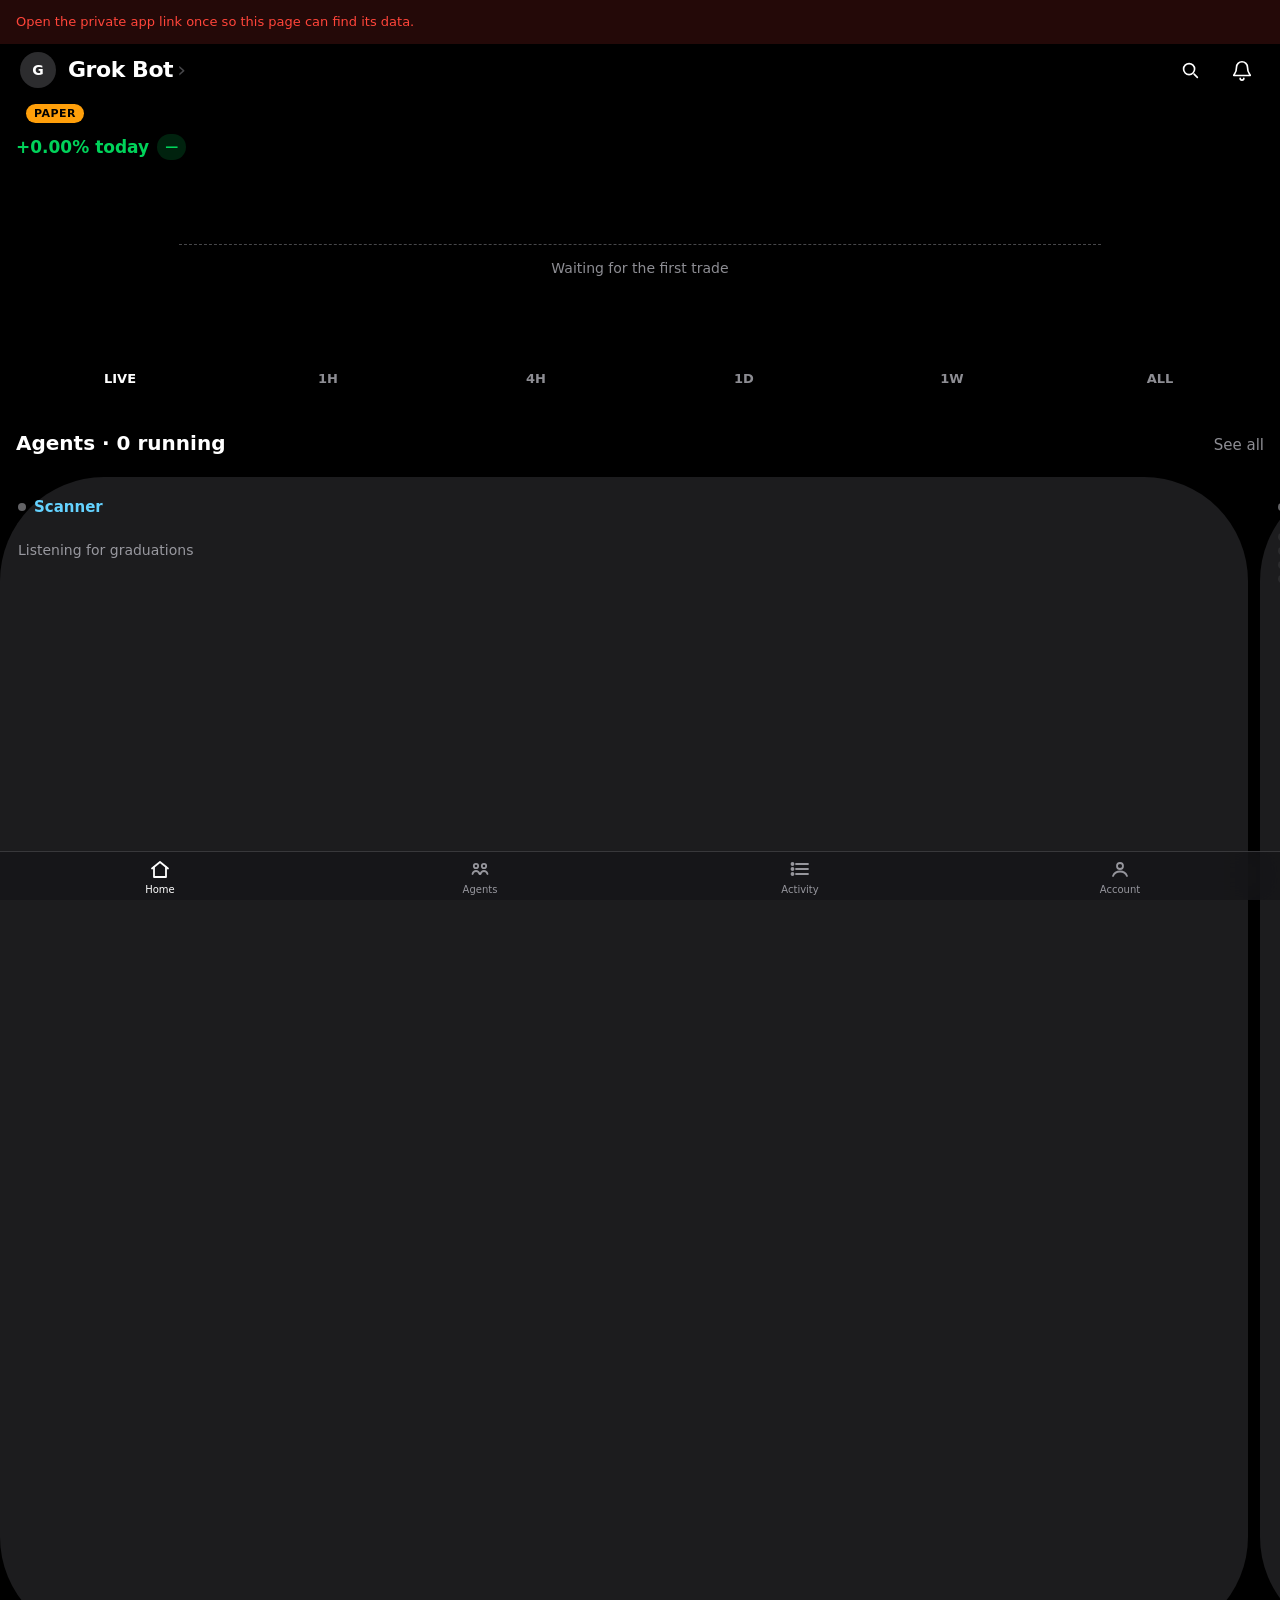
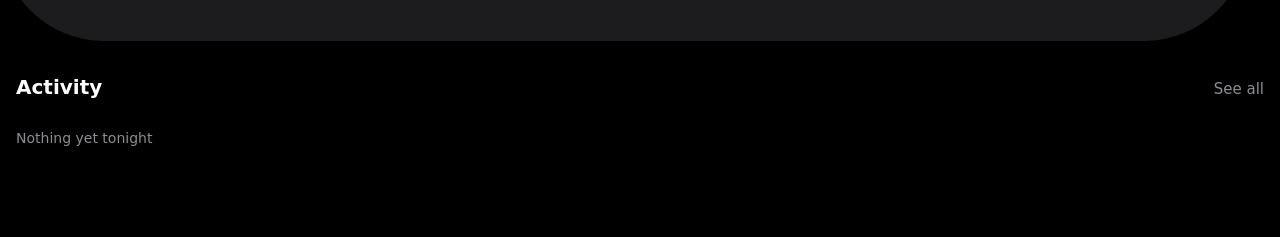
<file: index.html>
<!doctype html>
<html lang="en">
<head>
  <meta charset="utf-8"/>
  <meta name="viewport" content="width=device-width, initial-scale=1, viewport-fit=cover"/>
  <meta name="apple-mobile-web-app-capable" content="yes"/>
  <meta name="mobile-web-app-capable" content="yes"/>
  <meta name="apple-mobile-web-app-status-bar-style" content="black"/>
  <meta name="apple-mobile-web-app-title" content="Grok Bot"/>
  <meta name="theme-color" content="#000000"/>
  <link rel="manifest" href="manifest.json"/>
  <link rel="apple-touch-icon" href="icons/icon-192.png"/>
  <title>Grok Bot</title>
  <link rel="stylesheet" href="app.css"/>
</head>
<body>
  <div id="app" class="app">
    <div id="error-bar" class="error-bar" hidden></div>
    <div id="view" class="view"></div>
    <nav id="tabbar" class="tabbar" hidden></nav>
    <div id="modal-root"></div>
    <div id="toast" class="toast" hidden></div>
  </div>
  <script src="chart.js"></script>
  <script src="app.js"></script>
</body>
</html>
</file>
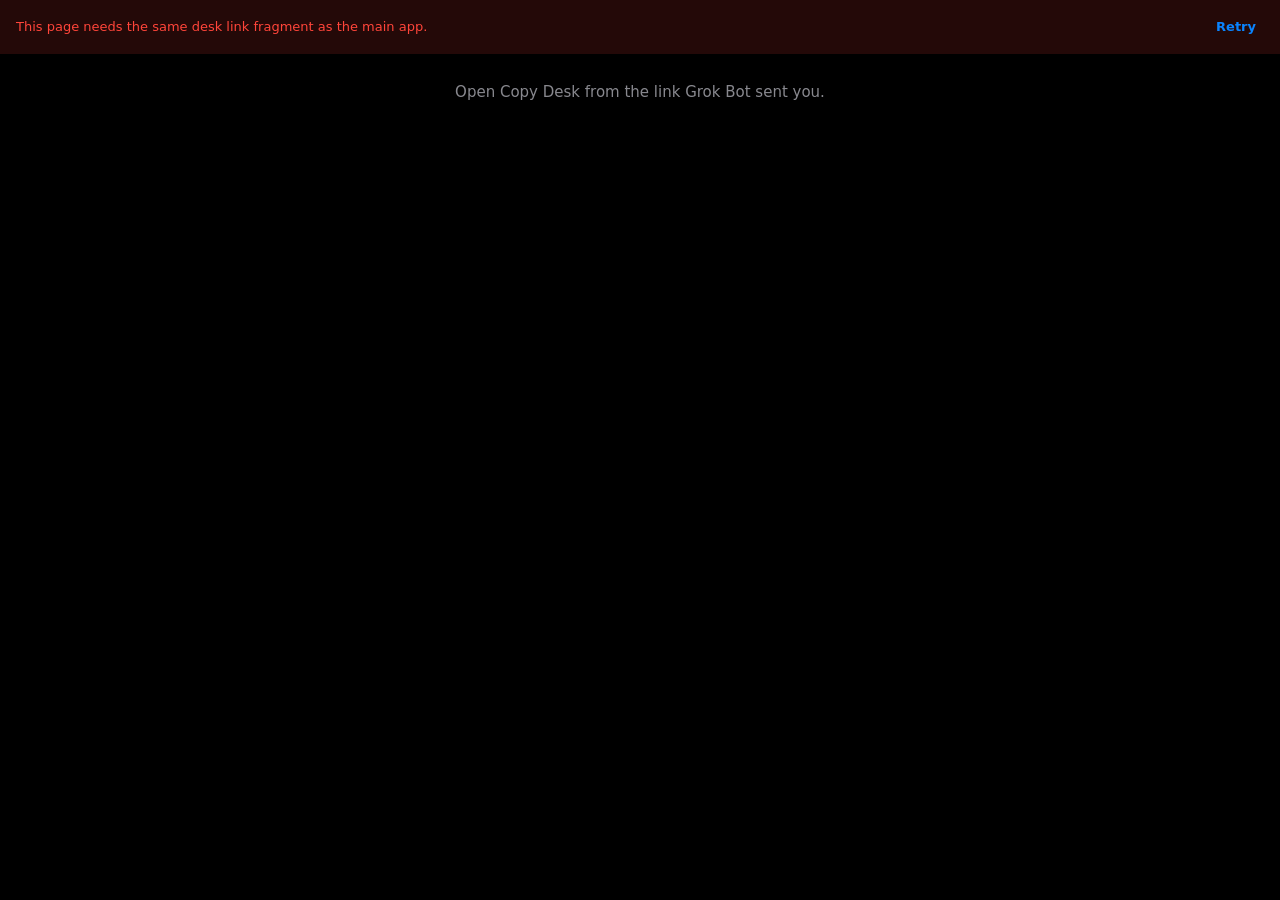
<file: copy/index.html>
<!doctype html>
<html lang="en">
<head>
  <meta charset="utf-8"/>
  <meta name="viewport" content="width=device-width, initial-scale=1, viewport-fit=cover"/>
  <meta name="apple-mobile-web-app-capable" content="yes"/>
  <meta name="mobile-web-app-capable" content="yes"/>
  <meta name="apple-mobile-web-app-status-bar-style" content="black"/>
  <meta name="apple-mobile-web-app-title" content="Copy Desk"/>
  <meta name="theme-color" content="#000000"/>
  <title>Copy Desk</title>
  <link rel="stylesheet" href="app.css"/>
</head>
<body>
  <div id="app" class="app">
    <div id="banners" class="banners"></div>
    <div id="error-bar" class="error-bar" hidden></div>
    <div id="view" class="view"></div>
    <canvas id="confetti" class="confetti" hidden></canvas>
  </div>
  <script src="chart.js"></script>
  <script src="app.js"></script>
</body>
</html>
</file>
<file: app.css>
:root {
  --bg: #000;
  --text: #fff;
  --secondary: rgba(235, 235, 245, 0.6);
  --tertiary: rgba(235, 235, 245, 0.3);
  --sep: rgba(84, 84, 88, 0.55);
  --card: #1c1c1e;
  --card2: #2c2c2e;
  --green: #00d35a;
  --red: #ff453a;
  --orange: #ff9f0a;
  --cyan: #64d2ff;
  --blue: #0a84ff;
  --yellow: #ffd60a;
  --pink: #ff6b9a;
  --gutter: 16px;
  --font-text: "SF Pro Text", -apple-system, BlinkMacSystemFont, system-ui, sans-serif;
  --font-display: "SF Pro Display", -apple-system, BlinkMacSystemFont, system-ui, sans-serif;
  --font-mono: "SF Mono", ui-monospace, Menlo, "SF Mono", monospace;
  --tab-h: 49px;
  --nav-h: 52px;
}

html, body {
  margin: 0;
  padding: 0;
  background: var(--bg);
  color: var(--text);
  font-family: var(--font-text);
  font-size: 16px;
  line-height: 1.35;
  min-height: 100%;
  -webkit-text-size-adjust: 100%;
}

html, body, button, input, select, textarea {
  font-variant-numeric: tabular-nums;
}

* { box-sizing: border-box; -webkit-tap-highlight-color: transparent; }

button, input, select { font: inherit; color: inherit; }

.app {
  min-height: 100dvh;
  padding-top: env(safe-area-inset-top);
  background: var(--bg);
}

.view {
  padding-bottom: calc(var(--tab-h) + env(safe-area-inset-bottom) + 16px);
}

.view.detail {
  padding-bottom: calc(24px + env(safe-area-inset-bottom));
}

/* error */
.error-bar {
  background: rgba(255, 69, 58, 0.14);
  color: var(--red);
  font-size: 13px;
  line-height: 1.3;
  padding: 10px var(--gutter);
  min-height: 44px;
  display: flex;
  align-items: center;
}
.error-bar[hidden] { display: none; }

/* navbar */
.navbar {
  display: flex;
  align-items: center;
  gap: 8px;
  padding: 4px var(--gutter);
  min-height: var(--nav-h);
}
.navbar .title {
  flex: 1;
  font-family: var(--font-display);
  font-weight: 600;
  font-size: 22px;
  letter-spacing: -0.02em;
  display: flex;
  align-items: center;
  gap: 4px;
}
.navbar .title .chev { color: var(--tertiary); font-weight: 500; }
.icon-btn {
  width: 44px;
  height: 44px;
  border: 0;
  background: transparent;
  color: var(--text);
  border-radius: 22px;
  display: inline-flex;
  align-items: center;
  justify-content: center;
  padding: 0;
  position: relative;
  cursor: pointer;
}
.icon-btn svg { width: 22px; height: 22px; }
.avatar-btn {
  width: 36px;
  height: 36px;
  border-radius: 50%;
  background: var(--card2);
  color: #fff;
  font-weight: 600;
  font-size: 14px;
  border: 0;
  margin: 4px;
  cursor: pointer;
}
.bell-dot {
  position: absolute;
  top: 10px;
  right: 10px;
  width: 8px;
  height: 8px;
  border-radius: 50%;
  background: var(--green);
}

/* PAPER badge */
.paper-pill {
  display: inline-flex;
  align-items: center;
  justify-content: center;
  background: var(--orange);
  color: #000;
  font-size: 11px;
  font-weight: 700;
  letter-spacing: 0.04em;
  padding: 3px 8px;
  border-radius: 999px;
  line-height: 1.2;
  vertical-align: middle;
}

/* home balance */
.home-hero {
  padding: 8px var(--gutter) 0;
}
.balance-row {
  display: flex;
  align-items: flex-start;
  gap: 10px;
}
.odo {
  font-family: var(--font-display);
  font-weight: 600;
  font-size: clamp(66px, 18vw, 84px);
  line-height: 1;
  letter-spacing: -0.03em;
  display: flex;
  align-items: flex-start;
  font-variant-numeric: tabular-nums;
}
.odo-prefix { margin-right: 1px; }
.odo-col {
  display: inline-block;
  height: 1em;
  overflow: hidden;
  position: relative;
  width: 0.62em;
}
.odo-col.sym { width: 0.32em; overflow: visible; }
.odo-strip {
  display: block;
  transition: transform 600ms ease-out;
}
.odo-strip span {
  display: block;
  height: 1em;
  line-height: 1;
}
.home-meta {
  display: flex;
  align-items: center;
  gap: 8px;
  margin-top: 10px;
  min-height: 28px;
}
.today-pct {
  font-size: 17px;
  font-weight: 600;
  font-variant-numeric: tabular-nums;
}
.today-pct.up { color: var(--green); }
.today-pct.down { color: var(--red); }
.mult-pill {
  background: rgba(0, 211, 90, 0.16);
  color: var(--green);
  border-radius: 999px;
  padding: 4px 8px;
  font-size: 13px;
  font-weight: 600;
}

/* chart */
.chart-wrap {
  position: relative;
  height: 176px;
  margin: 12px 0 4px;
}
.chart-wrap canvas {
  width: 100%;
  height: 100%;
  display: block;
}
.chart-empty[hidden] { display: none !important; }
.chart-empty {
  position: absolute;
  inset: 0;
  display: flex;
  flex-direction: column;
  align-items: center;
  justify-content: center;
  color: var(--secondary);
  font-size: 14px;
  pointer-events: none;
}
.chart-empty .dash {
  width: 72%;
  border-top: 1px dashed var(--tertiary);
  margin-bottom: 14px;
}

.range-switch {
  display: flex;
  padding: 4px var(--gutter);
  gap: 0;
}
.range-switch button {
  flex: 1;
  height: 44px;
  border: 0;
  background: transparent;
  color: var(--secondary);
  font-size: 13px;
  font-weight: 600;
  cursor: pointer;
}
.range-switch button.on {
  color: var(--text);
}

/* sections */
.section-h {
  display: flex;
  align-items: baseline;
  justify-content: space-between;
  padding: 18px var(--gutter) 10px;
}
.section-h h2 {
  margin: 0;
  font-size: 20px;
  font-family: var(--font-display);
  font-weight: 600;
}
.section-h .link, .section-h button.linkish {
  background: none;
  border: 0;
  color: var(--secondary);
  font-size: 15px;
  cursor: pointer;
  min-height: 44px;
  padding: 0 0 0 12px;
}

/* carousel */
.carousel {
  display: flex;
  gap: 12px;
  overflow-x: auto;
  scroll-snap-type: x mandatory;
  -webkit-overflow-scrolling: touch;
  padding: 0 var(--gutter) 8px;
  scrollbar-width: none;
}
.carousel::-webkit-scrollbar { display: none; }
.agent-card {
  flex: 0 0 calc(100vw - 32px);
  width: calc(100vw - 32px);
  aspect-ratio: 504 / 470;
  background: var(--card);
  border-radius: calc(42 * (100vw - 32px) / 504);
  scroll-snap-align: start;
  padding: 20px 18px 16px;
  display: flex;
  flex-direction: column;
  min-height: 0;
}
.agent-card h3 {
  margin: 0;
  font-size: 15px;
  font-weight: 600;
  display: flex;
  align-items: center;
  gap: 8px;
}
.agent-card .sub {
  margin: 4px 0 12px;
  color: var(--secondary);
  font-size: 13px;
}
.agent-card .body { flex: 1; min-height: 0; overflow: hidden; }
.accent-scanner { color: var(--cyan); }
.accent-auditor { color: var(--text); }
.accent-analyst { color: var(--yellow); }
.accent-executor { color: var(--green); }
.accent-risk { color: var(--pink); }

.status-dot {
  width: 8px;
  height: 8px;
  border-radius: 50%;
  background: #636366;
  display: inline-block;
}
.status-dot.running { background: var(--green); }
.status-dot.paused { background: var(--orange); }
.status-dot.idle { background: #636366; }

/* scanner feed */
.feed { display: flex; flex-direction: column; gap: 8px; }
.feed-row {
  display: flex;
  justify-content: space-between;
  gap: 10px;
  font-size: 14px;
}
.feed-row .sym { font-weight: 600; }
.feed-row.killed .sym {
  color: var(--tertiary);
  text-decoration: line-through;
  text-decoration-color: var(--red);
}
.feed-row .reason { color: var(--red); font-size: 12px; text-align: right; }
.feed-row.passed .go { color: var(--cyan); font-size: 13px; }
.empty-inline { color: var(--secondary); font-size: 14px; padding-top: 8px; }

/* layer strips 4x2 */
.strips {
  display: grid;
  grid-template-columns: 1fr 1fr;
  gap: 6px 8px;
}
.strip {
  height: 8px;
  border-radius: 4px;
  background: var(--card2);
}
.strip.pass { background: var(--green); }
.strip.fail { background: var(--red); }
.auditor-status { margin-top: 12px; font-size: 16px; font-weight: 600; }
.auditor-status.fail { color: var(--red); }
.auditor-status.ok { color: var(--green); }
.muted { color: var(--secondary); font-size: 13px; }

/* score ring */
.score-wrap {
  display: flex;
  align-items: center;
  gap: 16px;
  margin-top: 8px;
}
.score-wrap canvas { width: 96px; height: 96px; }
.score-num {
  font-family: var(--font-display);
  font-size: 36px;
  font-weight: 600;
  letter-spacing: -0.02em;
}

/* executor bar */
.exec-line { font-size: 22px; font-weight: 600; margin: 8px 0; }
.bar {
  height: 8px;
  background: var(--card2);
  border-radius: 4px;
  overflow: hidden;
  margin: 12px 0 8px;
}
.bar > i {
  display: block;
  height: 100%;
  background: var(--green);
  width: 0;
}
.exec-state { color: var(--green); font-weight: 600; }

/* pills */
.pill {
  display: inline-flex;
  align-items: center;
  min-height: 24px;
  padding: 3px 8px;
  border-radius: 7px;
  font-family: var(--font-mono);
  font-size: 12px;
  font-weight: 600;
}
.pill.red { background: rgba(255, 69, 58, 0.16); color: var(--red); }
.pill.green { background: rgba(0, 211, 90, 0.16); color: var(--green); }
.pill-row { display: flex; gap: 8px; flex-wrap: wrap; margin-top: 12px; }

/* activity rows */
.rows { padding: 0 var(--gutter); }
.row {
  display: flex;
  align-items: center;
  gap: 12px;
  min-height: 64px;
  padding: 10px 0;
  border-bottom: 0.5px solid var(--sep);
  background: transparent;
  border-left: 0;
  border-right: 0;
  border-top: 0;
  width: 100%;
  text-align: left;
  cursor: pointer;
  color: inherit;
}
.row .mid { flex: 1; min-width: 0; }
.row .ttl { font-size: 16px; font-weight: 600; }
.row .sub { color: var(--secondary); font-size: 13px; margin-top: 2px; }
.row .rhs {
  text-align: right;
  font-weight: 600;
  font-size: 15px;
  font-variant-numeric: tabular-nums;
}
.row .rhs.up { color: var(--green); }
.row .rhs.down { color: var(--red); }
.row .rhs.skip { color: var(--secondary); font-weight: 500; }

/* tab bar */
.tabbar {
  position: fixed;
  left: 0; right: 0; bottom: 0;
  height: calc(var(--tab-h) + env(safe-area-inset-bottom));
  padding-bottom: env(safe-area-inset-bottom);
  display: flex;
  background: rgba(22, 22, 24, 0.72);
  -webkit-backdrop-filter: saturate(180%) blur(20px);
  backdrop-filter: saturate(180%) blur(20px);
  border-top: 0.5px solid var(--sep);
  z-index: 20;
}
.tabbar[hidden] { display: none; }
.tabbar button {
  flex: 1;
  height: var(--tab-h);
  border: 0;
  background: transparent;
  color: var(--secondary);
  display: flex;
  flex-direction: column;
  align-items: center;
  justify-content: center;
  gap: 2px;
  font-size: 10px;
  cursor: pointer;
}
.tabbar button.on { color: var(--text); }
.tabbar button svg { width: 24px; height: 24px; }

/* agents tab */
.page-pad { padding: 0 var(--gutter) 24px; }
.page-title {
  font-family: var(--font-display);
  font-size: 34px;
  font-weight: 700;
  letter-spacing: -0.03em;
  margin: 8px var(--gutter) 16px;
}
.agent-full {
  background: var(--card);
  border-radius: 16px;
  padding: 16px;
  margin-bottom: 12px;
}
.agent-full .head {
  display: flex;
  align-items: center;
  gap: 10px;
  min-height: 44px;
}
.agent-full .head h3 { margin: 0; flex: 1; font-size: 18px; }
.agent-full .count { color: var(--secondary); font-size: 13px; }
.decisions { margin-top: 8px; }
.dec {
  display: flex;
  gap: 8px;
  padding: 10px 0;
  border-top: 0.5px solid var(--sep);
  font-size: 13px;
  min-height: 44px;
  align-items: flex-start;
}
.dec time { color: var(--tertiary); width: 58px; flex-shrink: 0; }
.dec .coin { font-weight: 600; color: var(--blue); text-decoration: none; }
.dec .verdict { font-weight: 600; }
.dec .reason { color: var(--secondary); }
.settings-link {
  display: flex;
  align-items: center;
  min-height: 44px;
  color: var(--blue);
  background: none;
  border: 0;
  padding: 0;
  cursor: pointer;
  font-size: 15px;
}

/* iOS switch */
.switch {
  width: 51px;
  height: 44px;
  border: 0;
  background: transparent;
  padding: 6.5px 0;
  cursor: pointer;
  position: relative;
}
.switch i {
  display: block;
  width: 51px;
  height: 31px;
  border-radius: 16px;
  background: #39393d;
  position: relative;
  transition: background 180ms ease;
}
.switch i::after {
  content: "";
  position: absolute;
  top: 2px; left: 2px;
  width: 27px; height: 27px;
  border-radius: 50%;
  background: #fff;
  transition: transform 180ms ease;
}
.switch.on i { background: var(--green); }
.switch.on i::after { transform: translateX(20px); }
.switch.locked { opacity: 0.45; }

/* auditor */
.back-nav {
  display: flex;
  align-items: center;
  min-height: var(--nav-h);
  padding: 0 6px;
  gap: 4px;
}
.back-nav button.back {
  min-width: 44px;
  height: 44px;
  border: 0;
  background: transparent;
  color: var(--text);
  font-size: 17px;
  display: inline-flex;
  align-items: center;
  gap: 2px;
  cursor: pointer;
}
.audit-hero { padding: 8px var(--gutter) 12px; }
.audit-hero h1 {
  margin: 0 0 4px;
  font-family: var(--font-display);
  font-size: 28px;
  letter-spacing: -0.02em;
}
.disc-stack {
  position: relative;
  height: 140px;
  margin: 12px 0 20px;
}
.disc {
  position: absolute;
  left: 50%;
  width: 168px;
  height: 36px;
  margin-left: -84px;
  border-radius: 50%;
  background: var(--card2);
  border: 1px solid rgba(84, 84, 88, 0.55);
  display: flex;
  align-items: center;
  justify-content: center;
  font-size: 13px;
  color: var(--secondary);
  transition: background 150ms ease, border-color 150ms ease, color 150ms ease;
}
.disc.pass { background: rgba(0, 211, 90, 0.22); border-color: var(--green); color: var(--green); }
.disc.fail { background: rgba(255, 69, 58, 0.22); border-color: var(--red); color: var(--red); }
.disc.active { border-color: var(--cyan); }
.beam {
  position: absolute;
  left: 50%;
  width: 200px;
  margin-left: -100px;
  height: 2px;
  background: var(--cyan);
  pointer-events: none;
  opacity: 0;
}
.beam.on { opacity: 1; }
.layer-rows { padding: 0 var(--gutter); }
.layer-row {
  display: flex;
  justify-content: space-between;
  gap: 12px;
  padding: 8px 0;
  border-bottom: 0.5px solid var(--sep);
  font-size: 15px;
}
.layer-row .val { color: var(--secondary); text-align: right; }
.layer-row.pass .name { color: var(--green); }
.layer-row.fail .name { color: var(--red); }
.audit-result { padding: 20px var(--gutter) 8px; }
.audit-result h2 { margin: 0 0 6px; font-size: 22px; }
.audit-result.fail h2 { color: var(--red); }
.audit-result.ok h2 { color: var(--green); }
.toggle-row {
  display: flex;
  align-items: center;
  justify-content: space-between;
  padding: 8px var(--gutter);
  min-height: 56px;
  gap: 12px;
}
.fomo-btn {
  display: flex;
  align-items: center;
  justify-content: center;
  margin: 16px var(--gutter) 8px;
  min-height: 52px;
  border-radius: 14px;
  background: #fff;
  color: #000;
  font-weight: 600;
  font-size: 17px;
  text-decoration: none;
}
.fomo-btn[hidden], .fomo-btn.is-hidden { display: none; }

/* coin */
.coin-head { padding: 4px var(--gutter) 8px; }
.coin-head .kicker {
  color: var(--secondary);
  font-size: 13px;
  display: flex;
  align-items: center;
  gap: 8px;
  flex-wrap: wrap;
}
.shield {
  display: inline-flex;
  align-items: center;
  justify-content: center;
  min-width: 44px;
  height: 28px;
  padding: 0 8px;
  border-radius: 8px;
  background: var(--card2);
  color: var(--green);
  font-weight: 700;
  font-size: 13px;
  border: 0;
  cursor: pointer;
}
.coin-head h1 {
  margin: 8px 0 0;
  font-family: var(--font-display);
  font-size: 28px;
  display: flex;
  align-items: center;
  gap: 8px;
}
.px.na { color: var(--tertiary); font-size: 40px; }
.px {
  font-family: var(--font-display);
  font-size: clamp(40px, 12vw, 52px);
  font-weight: 600;
  letter-spacing: -0.03em;
  margin: 8px 0 4px;
}
.since { font-size: 15px; font-weight: 600; }
.since.up { color: var(--green); }
.since.down { color: var(--red); }
.candle-wrap { height: 240px; position: relative; margin: 8px 0 4px; }
.candle-wrap canvas { width: 100%; height: 100%; display: block; }
.stats {
  display: grid;
  grid-template-columns: 1fr 1fr;
  gap: 12px 16px;
  padding: 16px var(--gutter);
}
.stat .lbl { color: var(--secondary); font-size: 12px; }
.stat .num { font-size: 17px; font-weight: 600; margin-top: 2px; }
.pos-card, .exit-card {
  background: var(--card);
  border-radius: 16px;
  margin: 0 var(--gutter) 12px;
  padding: 16px;
}
.pos-card h3, .exit-card h3 {
  margin: 0 0 10px;
  font-size: 15px;
  color: var(--secondary);
  font-weight: 600;
}
.exit-row {
  display: flex;
  justify-content: space-between;
  gap: 10px;
  padding: 8px 0;
  font-size: 15px;
}
.exit-row .k { font-weight: 600; }
.exit-row .v { color: var(--secondary); text-align: right; }

/* account */
.group {
  background: var(--card);
  border-radius: 16px;
  margin: 0 0 16px;
  overflow: hidden;
}
.group .item {
  display: flex;
  align-items: center;
  justify-content: space-between;
  gap: 12px;
  min-height: 52px;
  padding: 8px 16px;
  border-bottom: 0.5px solid var(--sep);
  width: 100%;
  background: transparent;
  border-left: 0; border-right: 0; border-top: 0;
  text-align: left;
  color: inherit;
  font-size: 16px;
  cursor: pointer;
}
.group .item:last-child { border-bottom: 0; }
a.item { text-decoration: none; color: inherit; }
.group .item .rhs { color: var(--secondary); }
.group-title {
  color: var(--secondary);
  font-size: 13px;
  margin: 0 0 8px 4px;
}
.seg {
  display: flex;
  background: var(--card2);
  border-radius: 9px;
  padding: 2px;
}
.seg button {
  min-width: 72px;
  height: 32px;
  border: 0;
  background: transparent;
  color: var(--secondary);
  border-radius: 7px;
  font-size: 13px;
  font-weight: 600;
  cursor: pointer;
}
.seg button.on { background: var(--card); color: var(--text); }
.note {
  color: var(--secondary);
  font-size: 13px;
  padding: 0 4px 16px;
  line-height: 1.4;
}
.setting {
  padding: 12px 16px 14px;
  border-bottom: 0.5px solid var(--sep);
}
.setting:last-child { border-bottom: 0; }
.setting .lab {
  display: flex;
  justify-content: space-between;
  gap: 8px;
  font-size: 14px;
  margin-bottom: 8px;
}
.setting .lab code {
  font-family: var(--font-mono);
  font-size: 12px;
  color: var(--secondary);
}
.setting input[type="range"] {
  width: 100%;
  height: 44px;
  margin: 0;
  accent-color: var(--blue);
}
.setting input[type="number"],
.setting input[type="text"] {
  width: 100%;
  height: 44px;
  border-radius: 10px;
  border: 0;
  background: var(--card2);
  padding: 0 12px;
  margin-top: 4px;
}
.setting input:disabled, .setting input[type="range"]:disabled {
  opacity: 0.85;
}

/* search / sheets */
.sheet {
  position: fixed;
  inset: 0;
  background: var(--bg);
  z-index: 30;
  padding-top: env(safe-area-inset-top);
  display: flex;
  flex-direction: column;
}
.search-bar {
  display: flex;
  align-items: center;
  gap: 8px;
  padding: 8px var(--gutter);
}
.search-bar input {
  flex: 1;
  height: 44px;
  border: 0;
  border-radius: 12px;
  background: var(--card2);
  padding: 0 12px;
}
.search-bar .cancel {
  height: 44px;
  border: 0;
  background: transparent;
  color: var(--blue);
  padding: 0 4px;
  cursor: pointer;
}

/* loading skeletons */
.skel {
  background: var(--card);
  border-radius: 10px;
  animation: pulse 1.2s ease-in-out infinite;
}
@keyframes pulse {
  0%, 100% { opacity: 0.5; }
  50% { opacity: 1; }
}
@media (prefers-reduced-motion: reduce) {
  .skel { animation: none; opacity: 0.7; }
  .odo-strip { transition: none; }
  .disc, .beam, .switch i, .switch i::after { transition: none; }
}

/* modal */
.modal-bg {
  position: fixed;
  inset: 0;
  background: rgba(0,0,0,0.55);
  z-index: 40;
  display: flex;
  align-items: flex-end;
  justify-content: center;
  padding: 16px 16px calc(16px + env(safe-area-inset-bottom));
}
.modal {
  width: 100%;
  max-width: 390px;
  background: var(--card2);
  border-radius: 16px;
  padding: 20px 16px 12px;
}
.modal h3 { margin: 0 0 8px; font-size: 18px; }
.modal p { margin: 0 0 14px; color: var(--secondary); font-size: 14px; }
.modal input {
  width: 100%;
  height: 44px;
  border-radius: 10px;
  border: 0;
  background: var(--card);
  padding: 0 12px;
  margin-bottom: 12px;
}
.modal .btns { display: flex; flex-direction: column; }
.modal .btns button {
  min-height: 48px;
  border: 0;
  background: transparent;
  border-top: 0.5px solid var(--sep);
  cursor: pointer;
  font-size: 17px;
}
.modal .btns button.danger { color: var(--red); font-weight: 600; }
.modal .btns button.primary { color: var(--blue); font-weight: 600; }

.toast {
  position: fixed;
  left: 50%;
  bottom: calc(var(--tab-h) + env(safe-area-inset-bottom) + 16px);
  transform: translateX(-50%);
  background: var(--card2);
  color: #fff;
  padding: 10px 14px;
  border-radius: 12px;
  font-size: 14px;
  z-index: 50;
  max-width: 86vw;
}
.toast[hidden] { display: none; }

.empty-page {
  color: var(--secondary);
  padding: 40px var(--gutter);
  font-size: 16px;
}
</file>
<file: copy/app.css>
:root {
  --bg: #000;
  --text: #fff;
  --secondary: rgba(235, 235, 245, 0.58);
  --tertiary: rgba(235, 235, 245, 0.32);
  --sep: rgba(84, 84, 88, 0.55);
  --card: #1c1c1e;
  --card2: #2c2c2e;
  --green: #00d35a;
  --green2: #32d74b;
  --red: #ff453a;
  --orange: #ff9f0a;
  --blue: #0a84ff;
  --cyan: #64d2ff;
  --purple: #bf5af2;
  --yellow: #ffd60a;
  --pink: #ff375f;
  --gutter: 16px;
  --font-text: "SF Pro Text", -apple-system, BlinkMacSystemFont, system-ui, sans-serif;
  --font-display: "SF Pro Display", -apple-system, BlinkMacSystemFont, system-ui, sans-serif;
}

html, body {
  margin: 0;
  padding: 0;
  background: var(--bg);
  color: var(--text);
  font-family: var(--font-text);
  font-size: 16px;
  line-height: 1.35;
  min-height: 100%;
  -webkit-text-size-adjust: 100%;
}
html, body, button { font-variant-numeric: tabular-nums; }
* { box-sizing: border-box; -webkit-tap-highlight-color: transparent; }
button { font: inherit; color: inherit; }
a { color: inherit; text-decoration: none; }

.app {
  min-height: 100dvh;
  padding-top: env(safe-area-inset-top);
  background: var(--bg);
  position: relative;
}
.view { padding-bottom: calc(28px + env(safe-area-inset-bottom)); }

.error-bar {
  background: rgba(255, 69, 58, 0.14);
  color: var(--red);
  font-size: 13px;
  padding: 10px var(--gutter);
  min-height: 44px;
  display: flex;
  align-items: center;
  justify-content: space-between;
  gap: 10px;
}
.error-bar[hidden] { display: none; }
.error-bar button {
  border: 0;
  background: transparent;
  color: var(--blue);
  font-weight: 600;
  padding: 8px;
}

/* header */
.topbar {
  display: flex;
  align-items: center;
  gap: 6px;
  padding: 6px var(--gutter);
  min-height: 48px;
}
.topbar .title {
  flex: 1;
  font-family: var(--font-display);
  font-weight: 600;
  font-size: 17px;
  letter-spacing: -0.02em;
}
.icon-btn {
  width: 44px;
  height: 44px;
  border: 0;
  background: transparent;
  color: var(--text);
  border-radius: 22px;
  display: inline-flex;
  align-items: center;
  justify-content: center;
  padding: 0;
  cursor: pointer;
}
.icon-btn svg { width: 22px; height: 22px; }
.share-btn {
  height: 34px;
  padding: 0 14px 0 12px;
  border: 0;
  border-radius: 999px;
  background: #fff;
  color: #000;
  font-weight: 600;
  font-size: 15px;
  display: inline-flex;
  align-items: center;
  gap: 6px;
  cursor: pointer;
}
.share-btn svg { width: 16px; height: 16px; }

.brand-row {
  display: flex;
  align-items: center;
  padding: 0 var(--gutter) 6px;
  gap: 8px;
}
.brand-mark {
  width: 28px;
  height: 28px;
  border-radius: 50%;
  background: #111;
  border: 1px solid #2a2a2c;
  display: inline-flex;
  align-items: center;
  justify-content: center;
  font-weight: 700;
  font-size: 11px;
}
.brand-name {
  font-weight: 600;
  font-size: 16px;
  flex: 1;
}
.live-pill {
  display: inline-flex;
  align-items: center;
  gap: 6px;
  background: rgba(0, 211, 90, 0.14);
  color: var(--green);
  border-radius: 999px;
  padding: 6px 10px;
  font-size: 13px;
  font-weight: 600;
}
.live-pill .dot {
  width: 7px;
  height: 7px;
  border-radius: 50%;
  background: var(--green);
  box-shadow: 0 0 8px var(--green);
}

.copying-line {
  display: flex;
  align-items: center;
  gap: 6px;
  padding: 0 var(--gutter) 10px;
  color: var(--secondary);
  font-size: 13px;
  flex-wrap: wrap;
}
.copying-line .fomo-word {
  color: var(--text);
  font-weight: 600;
  letter-spacing: -0.03em;
}
.avatars { display: inline-flex; align-items: center; }
.avatars .av { margin-right: -6px; border: 1.5px solid #000; }
.av {
  width: 18px;
  height: 18px;
  border-radius: 50%;
  display: inline-flex;
  align-items: center;
  justify-content: center;
  font-size: 9px;
  font-weight: 700;
  color: #fff;
  flex: none;
}
.av.lg { width: 36px; height: 36px; font-size: 14px; }
.av.xl { width: 44px; height: 44px; font-size: 16px; }
.av.a { background: #5b4bff; }
.av.b { background: #c45c26; }
.av.t { background: #2c2c2e; }
.handles { color: var(--text); font-weight: 500; }

/* hero */
.hero { padding: 4px var(--gutter) 0; }
.bal-row {
  display: flex;
  align-items: flex-start;
  gap: 10px;
}
.balance {
  font-family: var(--font-display);
  font-weight: 700;
  font-size: 44px;
  letter-spacing: -0.035em;
  line-height: 1.05;
}
.paper-pill {
  display: inline-flex;
  align-items: center;
  background: var(--orange);
  color: #000;
  font-size: 11px;
  font-weight: 700;
  letter-spacing: 0.04em;
  padding: 3px 8px;
  border-radius: 999px;
  margin-top: 10px;
}
.delta {
  margin-top: 6px;
  display: flex;
  align-items: center;
  gap: 8px;
  font-size: 15px;
  font-weight: 600;
}
.delta.up { color: var(--green); }
.delta.down { color: var(--red); }
.delta.flat { color: var(--secondary); }
.mult-pill {
  background: rgba(0, 211, 90, 0.16);
  color: var(--green);
  border-radius: 999px;
  padding: 2px 8px;
  font-size: 13px;
}
.delta.down .mult-pill { background: rgba(255, 69, 58, 0.16); color: var(--red); }

.chart-wrap { height: 168px; margin: 8px 0 4px; position: relative; }
.chart-wrap canvas { width: 100%; height: 100%; display: block; }

.ranges {
  display: flex;
  justify-content: space-between;
  padding: 8px var(--gutter) 18px;
}
.ranges button {
  border: 0;
  background: transparent;
  color: var(--secondary);
  font-weight: 600;
  font-size: 13px;
  padding: 8px 10px;
  border-radius: 999px;
  cursor: pointer;
}
.ranges button.on {
  background: rgba(0, 211, 90, 0.16);
  color: var(--green);
}
.ranges button.on .dot {
  display: inline-block;
  width: 6px;
  height: 6px;
  border-radius: 50%;
  background: var(--green);
  box-shadow: 0 0 8px var(--green);
  margin-right: 5px;
  vertical-align: 1px;
}

.section {
  display: flex;
  align-items: baseline;
  justify-content: space-between;
  padding: 8px var(--gutter) 10px;
}
.section h2 {
  margin: 0;
  font-size: 22px;
  font-family: var(--font-display);
  letter-spacing: -0.02em;
}
.section .meta { color: var(--green); font-size: 14px; font-weight: 600; }

.agent-scroller {
  display: flex;
  gap: 10px;
  overflow-x: auto;
  padding: 0 var(--gutter) 8px;
  scroll-snap-type: x mandatory;
  -webkit-overflow-scrolling: touch;
}
.agent-scroller::-webkit-scrollbar { display: none; }
.agent-card {
  flex: 0 0 168px;
  min-height: 158px;
  background: var(--card);
  border: 1px solid rgba(255,255,255,0.06);
  border-radius: 18px;
  padding: 12px;
  scroll-snap-align: start;
}
.agent-head {
  display: flex;
  gap: 8px;
  align-items: flex-start;
  margin-bottom: 10px;
}
.agent-ico {
  width: 28px;
  height: 28px;
  border-radius: 8px;
  display: inline-flex;
  align-items: center;
  justify-content: center;
  flex: none;
}
.agent-ico svg { width: 16px; height: 16px; }
.agent-ico.watch { background: rgba(50, 215, 75, 0.16); color: #32d74b; }
.agent-ico.copy { background: rgba(255, 55, 95, 0.16); color: #ff375f; }
.agent-ico.exec { background: rgba(191, 90, 242, 0.16); color: var(--purple); }
.agent-ico.risk { background: rgba(255, 159, 10, 0.16); color: var(--orange); }
.agent-title { font-weight: 600; font-size: 15px; line-height: 1.15; }
.agent-sub { color: var(--secondary); font-size: 12px; margin-top: 1px; }
.agent-sub .dot { color: var(--green); }

.w-row {
  display: flex;
  align-items: center;
  gap: 6px;
  font-size: 12px;
  margin-top: 6px;
  color: var(--secondary);
}
.w-row .side { color: var(--text); }
.w-row .amt { margin-left: auto; color: var(--secondary); }
.w-row .amt.pos { color: var(--green); }
.w-row .amt.neg { color: var(--red); }

.copier-body { display: flex; align-items: center; gap: 10px; margin-top: 6px; }
.ring {
  width: 64px;
  height: 64px;
  flex: none;
  position: relative;
}
.ring canvas { width: 100%; height: 100%; display: block; }
.ring .sec {
  position: absolute;
  inset: 0;
  display: flex;
  align-items: center;
  justify-content: center;
  font-weight: 700;
  font-size: 16px;
}
.copier-meta { font-size: 13px; line-height: 1.3; }
.copier-meta b { display: block; font-size: 14px; }

.exec-amt { color: var(--secondary); font-size: 12px; margin: 6px 0 10px; }
.progress {
  height: 28px;
  border-radius: 14px;
  background: #143d22;
  overflow: hidden;
  position: relative;
}
.progress > span {
  display: block;
  height: 100%;
  background: linear-gradient(90deg, #1f8a44, var(--green));
  border-radius: 14px;
}
.progress label {
  position: absolute;
  inset: 0;
  display: flex;
  align-items: center;
  justify-content: center;
  font-size: 12px;
  font-weight: 700;
  color: #d8ffe6;
}
.progress.done { background: #143d22; }
.progress.done label { color: var(--green); }
.pills { display: flex; flex-wrap: wrap; gap: 6px; margin-top: 10px; }
.pill {
  background: #2c2c2e;
  color: var(--secondary);
  border-radius: 999px;
  padding: 4px 8px;
  font-size: 11px;
  font-weight: 600;
}

/* activity */
.act-list { padding: 0 4px; }
.act-row {
  display: flex;
  align-items: center;
  gap: 10px;
  padding: 12px 12px;
  border-bottom: 1px solid rgba(84,84,88,0.35);
  width: 100%;
  background: transparent;
  border-left: 0;
  border-right: 0;
  border-top: 0;
  text-align: left;
  cursor: pointer;
}
.act-main { flex: 1; min-width: 0; }
.act-title { font-weight: 600; font-size: 16px; }
.act-sub { color: var(--secondary); font-size: 13px; margin-top: 2px; display: flex; gap: 6px; align-items: center; }
.act-right { text-align: right; flex: none; }
.act-pnl { font-weight: 700; font-size: 16px; }
.act-pnl.up { color: var(--green); }
.act-pnl.down { color: var(--red); }
.act-pnl.flat { color: var(--text); }
.act-mult { font-size: 12px; color: var(--green); }
.act-mult.down { color: var(--red); }
.act-mult.muted { color: var(--secondary); }
.badge {
  position: absolute;
  right: -2px;
  bottom: -2px;
  width: 16px;
  height: 16px;
  border-radius: 50%;
  border: 2px solid #000;
  display: flex;
  align-items: center;
  justify-content: center;
  font-size: 9px;
  font-weight: 800;
}
.av-wrap { position: relative; flex: none; }
.badge.buy { background: var(--blue); color: #fff; }
.badge.sell-up { background: var(--green); color: #000; }
.badge.sell-dn { background: var(--red); color: #fff; }

.empty {
  color: var(--secondary);
  text-align: center;
  padding: 28px 24px 12px;
  font-size: 15px;
}
.loading {
  color: var(--secondary);
  text-align: center;
  padding: 80px 24px;
  font-size: 15px;
}
.demo-banner {
  margin: 0 var(--gutter) 10px;
  background: rgba(255, 159, 10, 0.16);
  color: var(--orange);
  border-radius: 10px;
  padding: 8px 12px;
  font-size: 12px;
  font-weight: 700;
  letter-spacing: 0.04em;
  text-align: center;
}

/* coin */
.home-back {
  color: var(--green);
  background: transparent;
  border: 0;
  font-weight: 600;
  font-size: 17px;
  padding: 10px var(--gutter);
  display: inline-flex;
  align-items: center;
  gap: 4px;
  cursor: pointer;
}
.coin-head {
  display: flex;
  align-items: center;
  gap: 12px;
  padding: 4px var(--gutter) 10px;
}
.coin-name { font-size: 22px; font-weight: 700; letter-spacing: -0.02em; }
.coin-meta { color: var(--secondary); font-size: 13px; margin-top: 2px; }
.mcap {
  padding: 8px var(--gutter) 0;
  font-family: var(--font-display);
  font-size: 40px;
  font-weight: 700;
  letter-spacing: -0.035em;
}
.since {
  padding: 6px var(--gutter) 4px;
  font-weight: 600;
  font-size: 15px;
}
.since.up { color: var(--green); }
.since.down { color: var(--red); }
.candle-wrap { height: 260px; margin: 8px 0 4px; }
.candle-wrap canvas { width: 100%; height: 100%; display: block; }
.stats-row {
  display: flex;
  padding: 8px var(--gutter) 16px;
}
.stats-row div { flex: 1; }
.stats-row .k { color: var(--secondary); font-size: 13px; }
.stats-row .v { font-size: 20px; font-weight: 700; margin-top: 4px; }

.pos-card, .rule-card {
  margin: 0 var(--gutter) 12px;
  background: var(--card);
  border-radius: 16px;
  padding: 14px;
}
.pos-card {
  display: flex;
  justify-content: space-between;
  gap: 10px;
}
.pos-card .k { color: var(--secondary); font-size: 13px; margin-top: 4px; }
.pos-card .n { font-weight: 700; }
.pos-card .big { font-size: 22px; font-weight: 700; text-align: right; }
.rule-card { display: flex; align-items: center; gap: 10px; }
.rule-card .txt { flex: 1; }
.rule-card .sub { color: var(--secondary); font-size: 13px; margin-top: 2px; }
.cta {
  display: block;
  margin: 18px var(--gutter) 8px;
  background: var(--blue);
  color: #fff;
  text-align: center;
  border-radius: 14px;
  padding: 16px;
  font-weight: 700;
  font-size: 17px;
}

/* banners */
.banners {
  position: fixed;
  top: calc(8px + env(safe-area-inset-top));
  left: 12px;
  right: 12px;
  z-index: 40;
  display: flex;
  flex-direction: column;
  gap: 8px;
  pointer-events: none;
}
.banner {
  pointer-events: auto;
  background: rgba(28, 28, 30, 0.94);
  border-radius: 16px;
  padding: 10px 12px;
  display: flex;
  gap: 10px;
  align-items: center;
  box-shadow: 0 10px 30px rgba(0,0,0,0.45);
  animation: drop 0.35s ease-out;
}
.banner .ttl { font-weight: 600; font-size: 14px; }
.banner .sub { color: var(--secondary); font-size: 12px; margin-top: 2px; }
.banner .now { margin-left: auto; color: var(--tertiary); font-size: 12px; }
@keyframes drop {
  from { transform: translateY(-24px); opacity: 0; }
  to { transform: translateY(0); opacity: 1; }
}

.confetti {
  position: fixed;
  inset: 0;
  width: 100%;
  height: 100%;
  pointer-events: none;
  z-index: 30;
}
.confetti[hidden] { display: none; }

@media (prefers-reduced-motion: reduce) {
  .banner { animation: none; }
}

body.has-banners .app { padding-top: calc(env(safe-area-inset-top) + 84px); }
</file>
